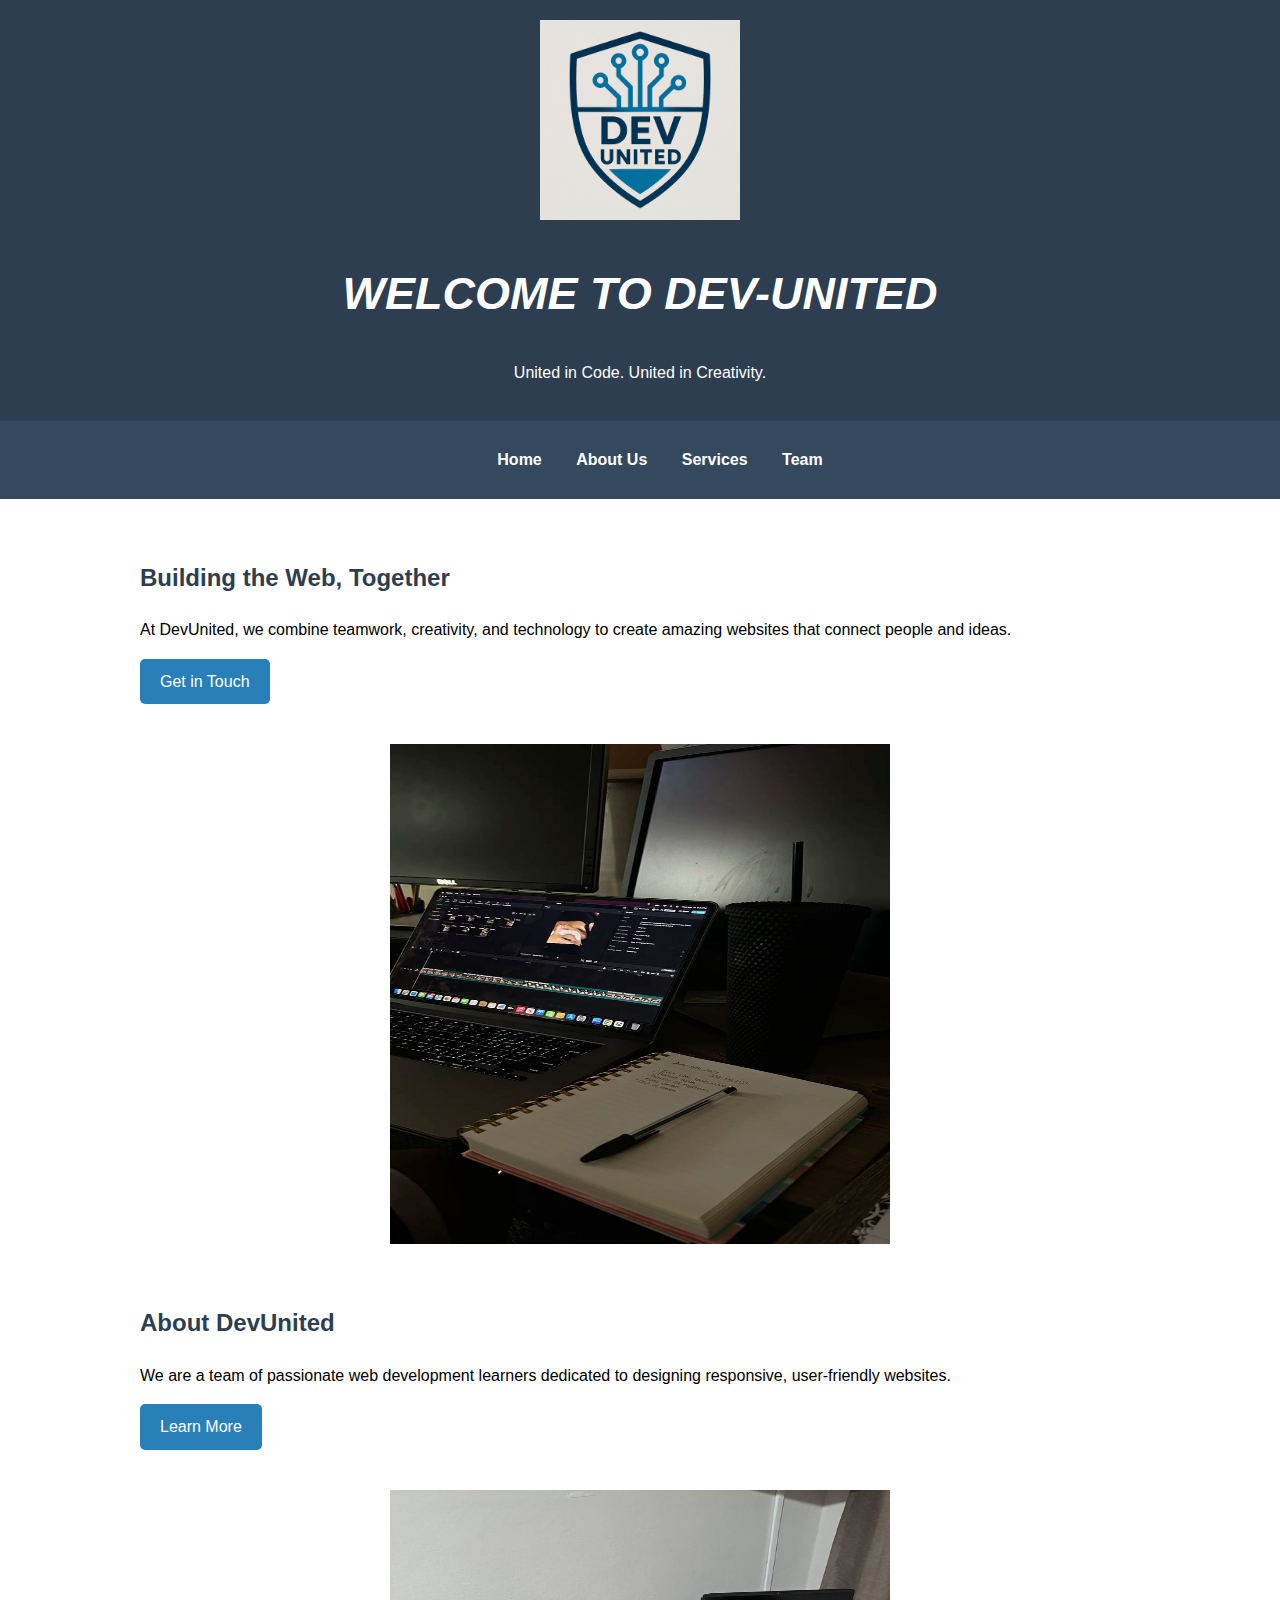
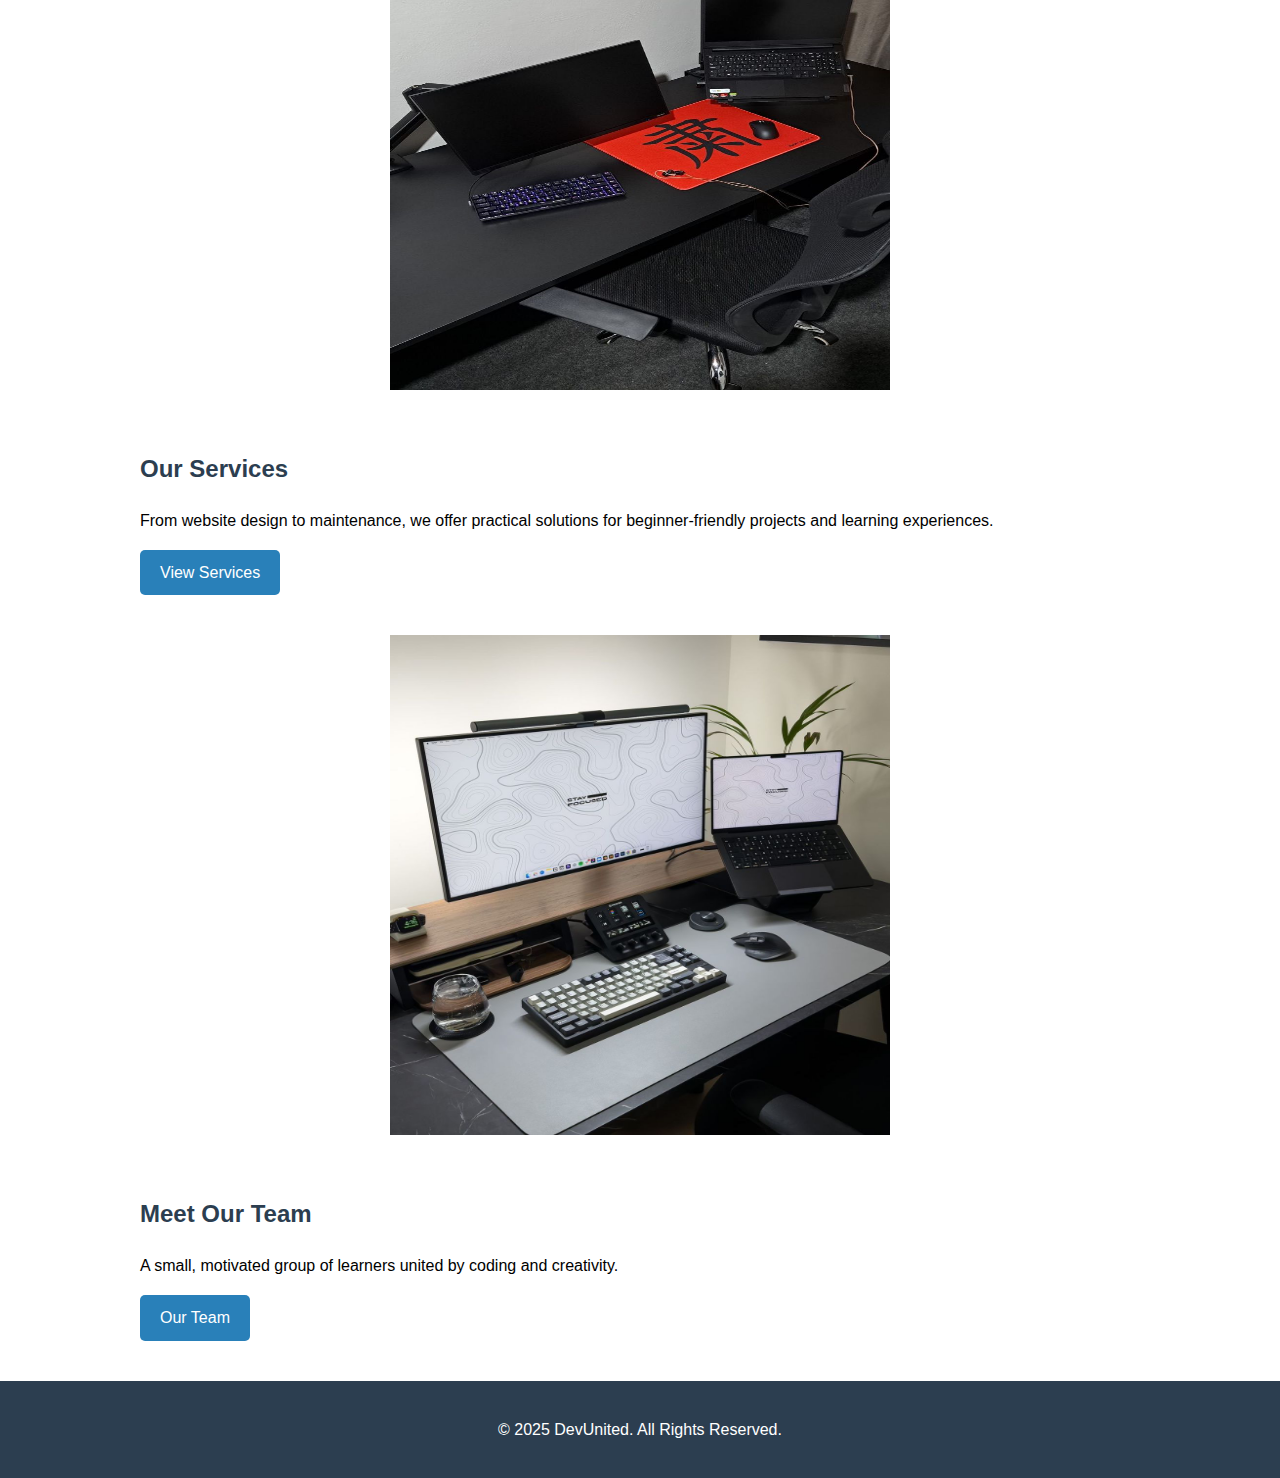
<file: index.html>
<!DOCTYPE html>
<html lang="en">

<head>
  <meta charset="UTF-8">
  <meta name="viewport" content="width=device-width, initial-scale=1.0">
  <title>DevUnited - Home</title>
  <link rel="stylesheet" href="style.css">
  <style>
    body {
      font-family: Arial, sans-serif;
      margin: 0;
      padding: 0;
      line-height: 1.6;
    }

    header {
      background-color: #2C3E50;
      color: white;
      padding: 20px 0;
      text-align: center;
    }

    nav {
      background-color: #34495E;
      padding: 10px 0;
      text-align: center;
    }

    nav a {
      color: #fff;
      margin: 0 15px;
      text-decoration: none;
      font-weight: bold;
    }

    section {
      padding: 40px 20px;
      max-width: 1000px;
      margin: auto;
    }

    footer {
      background-color: #2C3E50;
      color: #fff;
      text-align: center;
      padding: 20px 0;
    }

    h1,
    h2 {
      color: #2C3E50;
    }

    .btn {
      display: inline-block;
      background-color: #2980B9;
      color: #fff;
      padding: 10px 20px;
      text-decoration: none;
      border-radius: 5px;
    }
  </style>

</head>

<body>
  <header>
    <img src="DEV.jpg" alt="logo image" style="width: 200px; height: 200px">
    <h1>WELCOME TO DEV-UNITED</h1>
    <p>United in Code. United in Creativity.</p>
  </header>

  <nav class="Navigation-menu">
    <ul>
      <li><a href="index.html">Home</a></li>
      <li><a href="AboutUs.html">About Us</a></li>
      <li><a href="services.html">Services</a></li>
      <li><a href="../Group work/ourteam.html">Team</a></li>
    </ul>
  </nav>

  <section id="hero">
    <h2>Building the Web, Together</h2>
    <p>At DevUnited, we combine teamwork, creativity, and technology to create amazing websites that connect people and
      ideas.</p>
    <a href="AboutUs.html" class="btn">Get in Touch</a>
  </section>
  <img src="AS.jpg" alt="work life image" class="center-image">

  <section id="about-preview">
    <h2>About DevUnited</h2>
    <p>We are a team of passionate web development learners dedicated to designing responsive, user-friendly websites.
    </p>
    <a href="AboutUs.html" class="btn">Learn More</a>
  </section>
  <img src="Ass.jpg" alt="work life image" class="center-image">


  <section id="services-preview">
    <h2>Our Services</h2>
    <p>From website design to maintenance, we offer practical solutions for beginner-friendly projects and learning
      experiences.</p>
    <a href="services.html" class="btn">View Services</a>
  </section>
  <img src="Asss.jpg" alt="work life image" class="center-image">

  <section id="team-preview">
    <h2>Meet Our Team</h2>
    <p>A small, motivated group of learners united by coding and creativity.</p>
    <a href="ourteam.html" class="btn">Our Team</a>
  </section>

  <footer>
    <p>&copy; 2025 DevUnited. All Rights Reserved.</p>
  </footer>

</body>

</html>
</file>
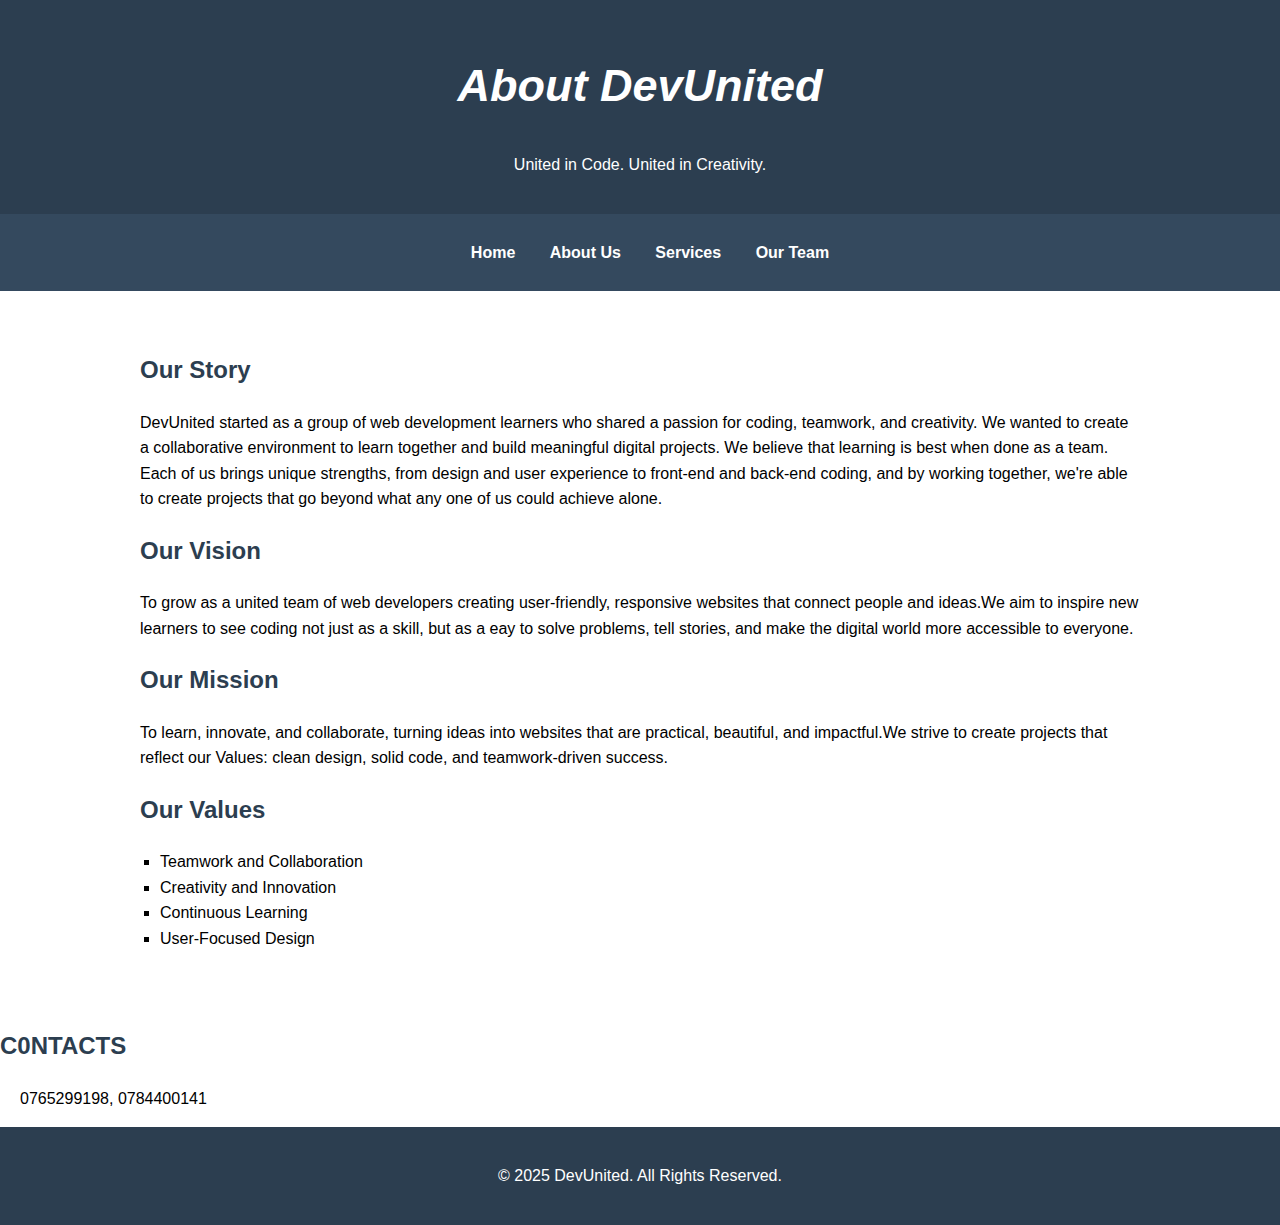
<file: AboutUs.html>
<!DOCTYPE html>
<html lang="en">
<head>
  <meta charset="UTF-8">
  <meta name="viewport" content="width=device-width, initial-scale=1.0">
  <title>About Us - DevUnited</title>
    <link rel="stylesheet" href="style.css">

  <style>
    body { font-family: Arial, sans-serif; margin: 0; padding: 0; line-height: 1.6; }
    header { background-color: #2C3E50; color: #fff; padding: 20px 0; text-align: center; }
    nav { background-color: #34495E; padding: 10px 0; text-align: center; }
    nav a { color: #fff; margin: 0 15px; text-decoration: none; font-weight: bold; }
    section { padding: 40px 20px; max-width: 1000px; margin: auto; }
    footer { background-color: #2C3E50; color: #fff; text-align: center; padding: 20px 0; }
    h1, h2 { color: #2C3E50; }
    ul { list-style-type: square; padding-left: 20px; }
  </style>
</head>

<body>

  <header>
    <h1>About DevUnited</h1>
    <p>United in Code. United in Creativity.</p>
  </header>

  <nav>
    <ul>
     <li><a href="index.html">Home</a></li>
     <li><a href="AboutUs.html">About Us</a></li>
     <li><a href="services.html">Services</a></li>
     <li><a href="ourteam.html">Our Team</a></li>
    </ul>
  </nav>

  <section id="our-story">
    <h2>Our Story</h2>
    <p>DevUnited started as a group of web development learners who shared a passion for coding, teamwork, and creativity. We wanted to create a collaborative environment to learn together and build meaningful digital projects. We believe that learning is best when done as a team. Each of us brings unique strengths, from design and user experience to front-end and back-end coding, and by working together, we're able to create projects that go beyond what any one of us could achieve alone.</p>
  

  
    <h2>Our Vision</h2>
    <p>To grow as a united team of web developers creating user-friendly, responsive websites that connect people and ideas.We aim to inspire new learners to see coding not just as a skill, but as a eay to solve problems, tell stories, and make the digital world more accessible to everyone.</p>
  
  
 
    <h2>Our Mission</h2>
    <p>To learn, innovate, and collaborate, turning ideas into websites that are practical, beautiful, and impactful.We strive to create projects that reflect our Values: clean design, solid code, and teamwork-driven success.</p>
  

 
  
    <h2>Our Values</h2>
    <ul>
      <li>Teamwork and Collaboration</li>
      <li>Creativity and Innovation</li>
      <li>Continuous Learning</li>
      <li>User-Focused Design</li>
    </ul>
  </section>
 
     <h2><b>C0NTACTS</b></h2>
     <ul> 0765299198, 0784400141</ul>
  

  <footer>
    <p>&copy; 2025 DevUnited. All Rights Reserved.</p>
  </footer>

</body>
</html>
</file>
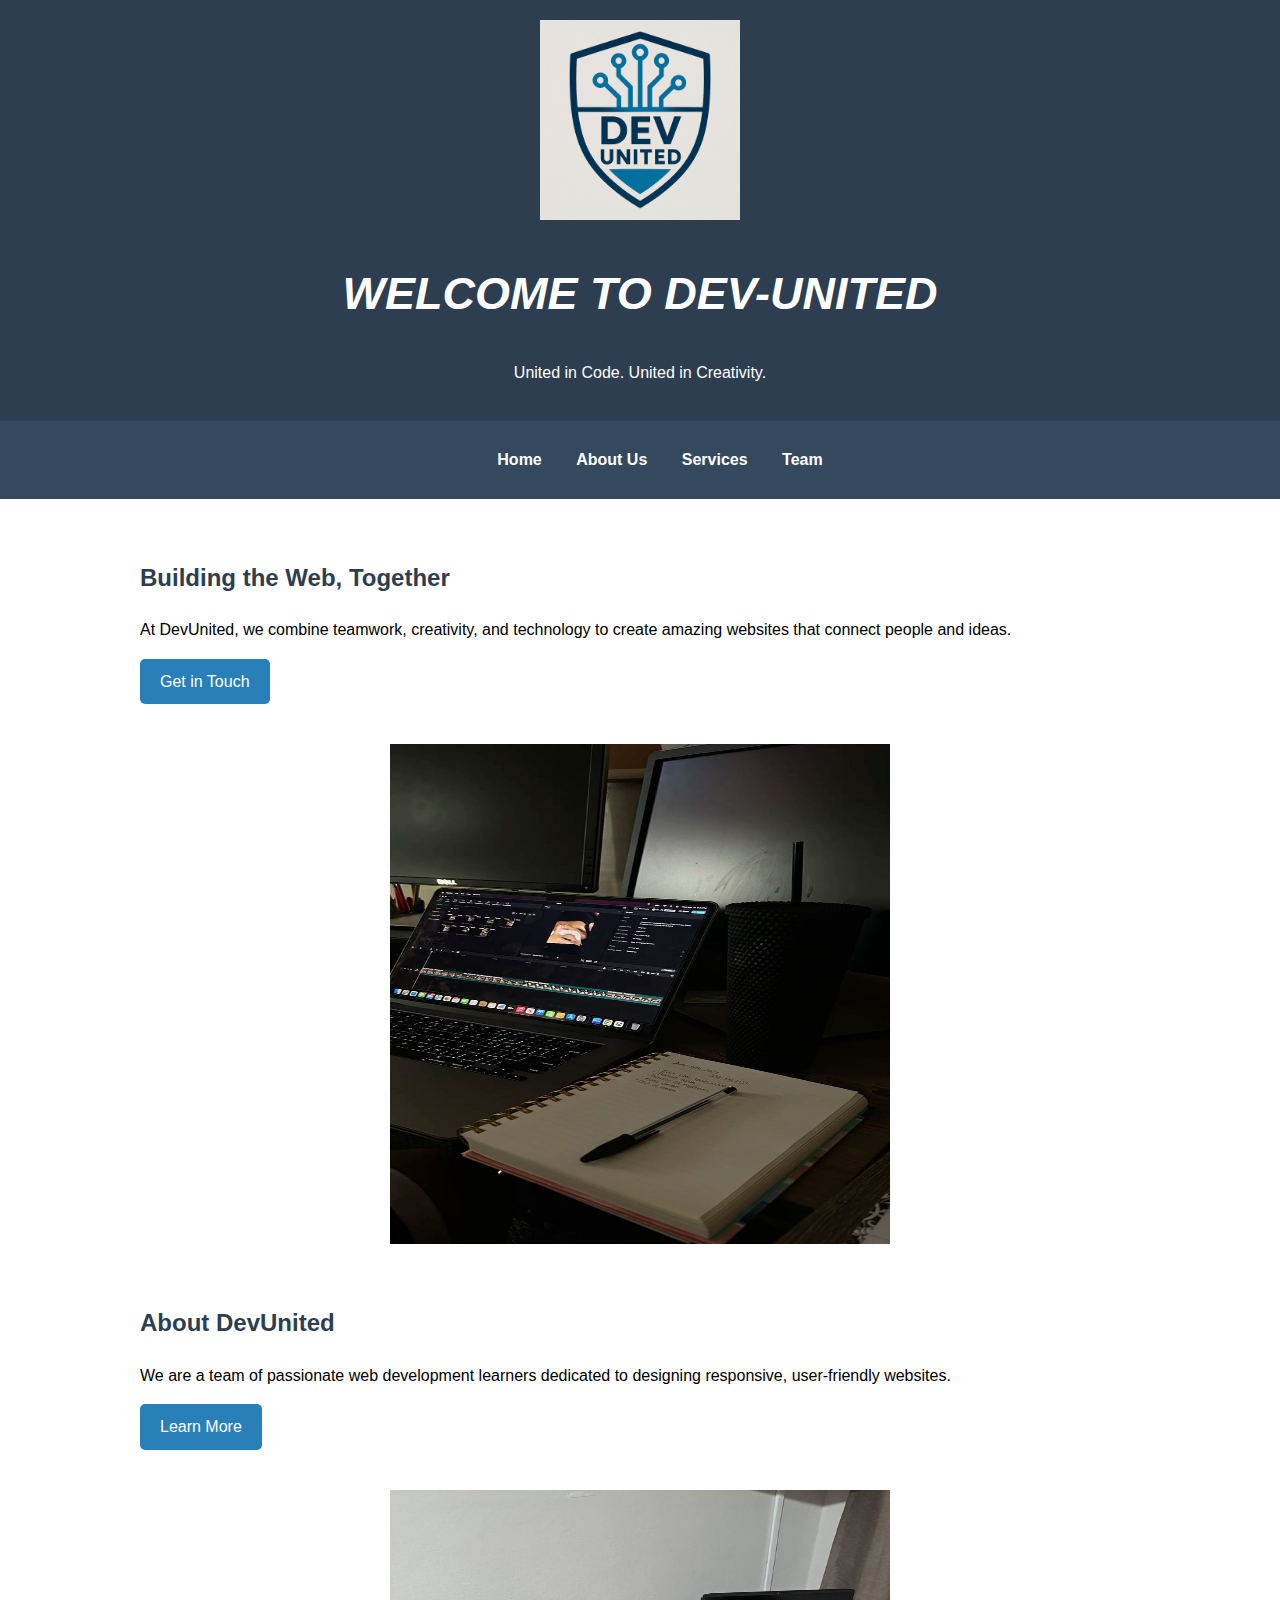
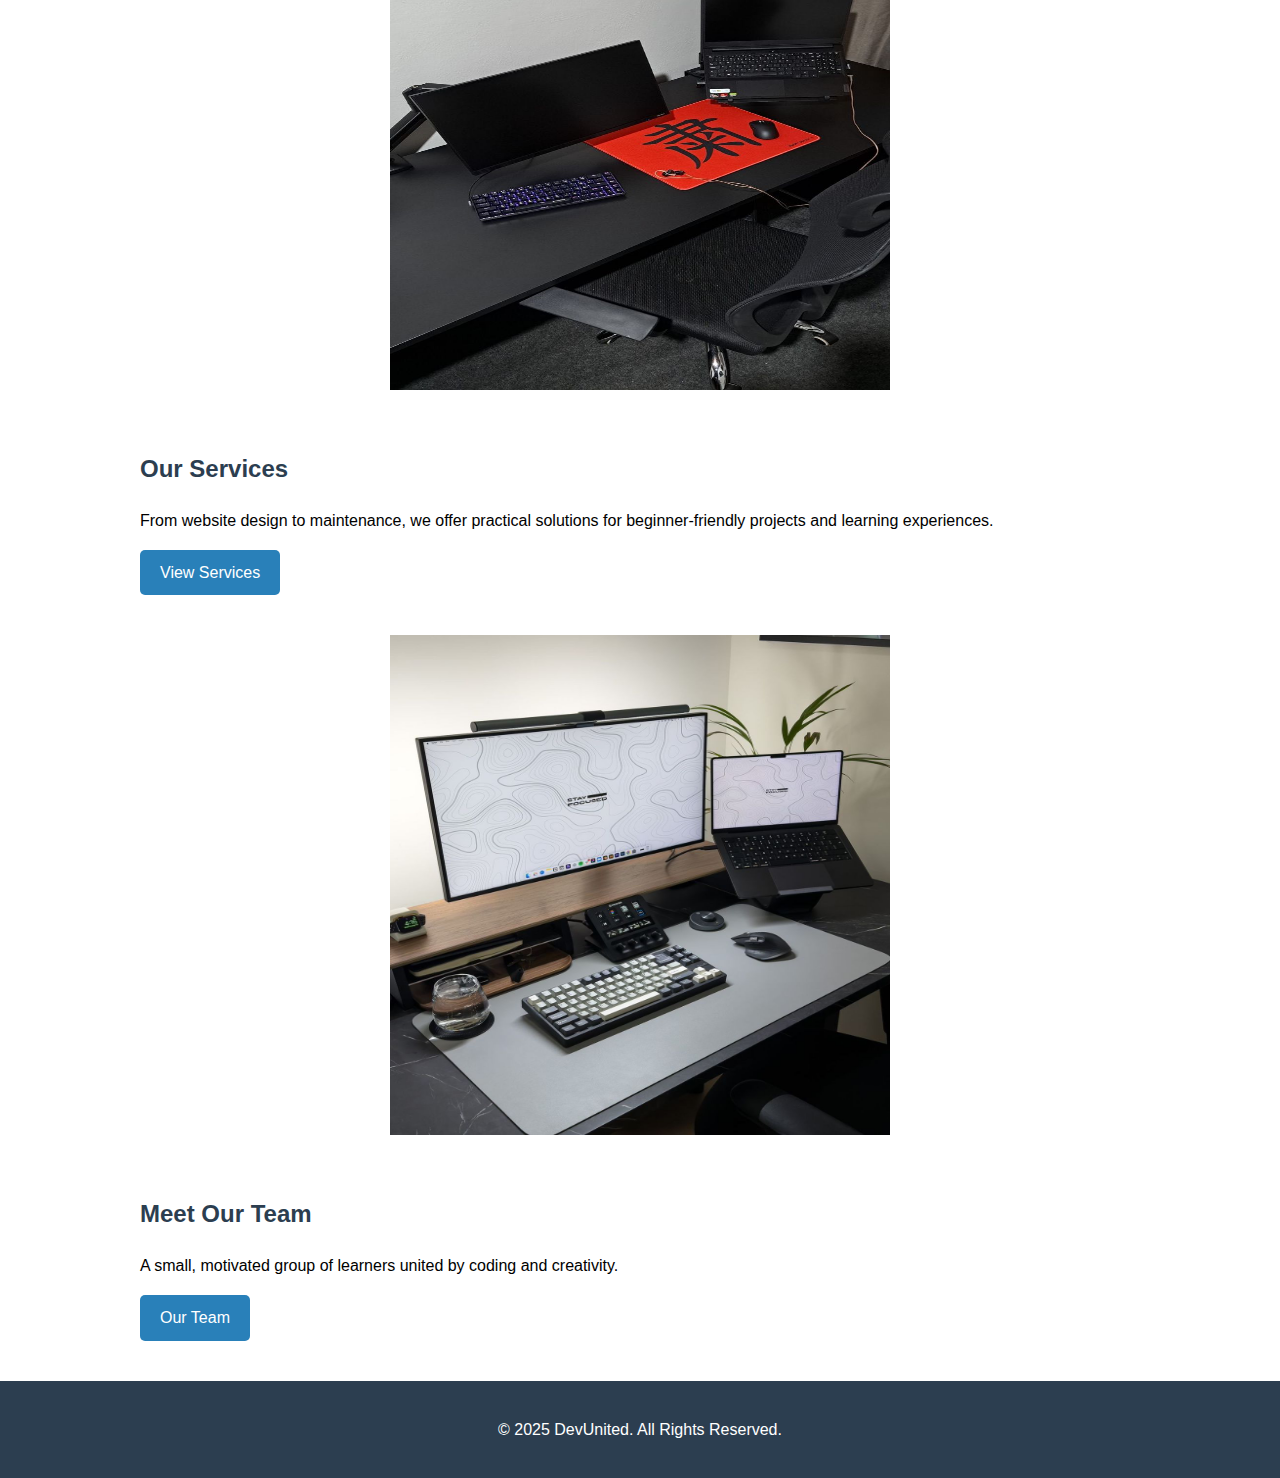
<file: home.html>
<!DOCTYPE html>
<html lang="en">

<head>
  <meta charset="UTF-8">
  <meta name="viewport" content="width=device-width, initial-scale=1.0">
  <title>DevUnited - Home</title>
  <link rel="stylesheet" href="style.css">
  <style>
    body {
      font-family: Arial, sans-serif;
      margin: 0;
      padding: 0;
      line-height: 1.6;
    }

    header {
      background-color: #2C3E50;
      color: white;
      padding: 20px 0;
      text-align: center;
    }

    nav {
      background-color: #34495E;
      padding: 10px 0;
      text-align: center;
    }

    nav a {
      color: #fff;
      margin: 0 15px;
      text-decoration: none;
      font-weight: bold;
    }

    section {
      padding: 40px 20px;
      max-width: 1000px;
      margin: auto;
    }

    footer {
      background-color: #2C3E50;
      color: #fff;
      text-align: center;
      padding: 20px 0;
    }

    h1,
    h2 {
      color: #2C3E50;
    }

    .btn {
      display: inline-block;
      background-color: #2980B9;
      color: #fff;
      padding: 10px 20px;
      text-decoration: none;
      border-radius: 5px;
    }
  </style>

</head>

<body>
  <header>
    <img src="DEV.jpg" alt="logo image" style="width: 200px; height: 200px">
    <h1>WELCOME TO DEV-UNITED</h1>
    <p>United in Code. United in Creativity.</p>
  </header>

  <nav class="Navigation-menu">
    <ul>
      <li><a href="home.html">Home</a></li>
      <li><a href="AboutUs.html">About Us</a></li>
      <li><a href="services.html">Services</a></li>
      <li><a href="../Group work/ourteam.html">Team</a></li>
    </ul>
  </nav>

  <section id="hero">
    <h2>Building the Web, Together</h2>
    <p>At DevUnited, we combine teamwork, creativity, and technology to create amazing websites that connect people and
      ideas.</p>
    <a href="AboutUs.html" class="btn">Get in Touch</a>
  </section>
  <img src="AS.jpg" alt="work life image" class="center-image">

  <section id="about-preview">
    <h2>About DevUnited</h2>
    <p>We are a team of passionate web development learners dedicated to designing responsive, user-friendly websites.
    </p>
    <a href="AboutUs.html" class="btn">Learn More</a>
  </section>
  <img src="Ass.jpg" alt="work life image" class="center-image">


  <section id="services-preview">
    <h2>Our Services</h2>
    <p>From website design to maintenance, we offer practical solutions for beginner-friendly projects and learning
      experiences.</p>
    <a href="services.html" class="btn">View Services</a>
  </section>
  <img src="Asss.jpg" alt="work life image" class="center-image">

  <section id="team-preview">
    <h2>Meet Our Team</h2>
    <p>A small, motivated group of learners united by coding and creativity.</p>
    <a href="ourteam.html" class="btn">Our Team</a>
  </section>

  <footer>
    <p>&copy; 2025 DevUnited. All Rights Reserved.</p>
  </footer>

</body>

</html>
</file>
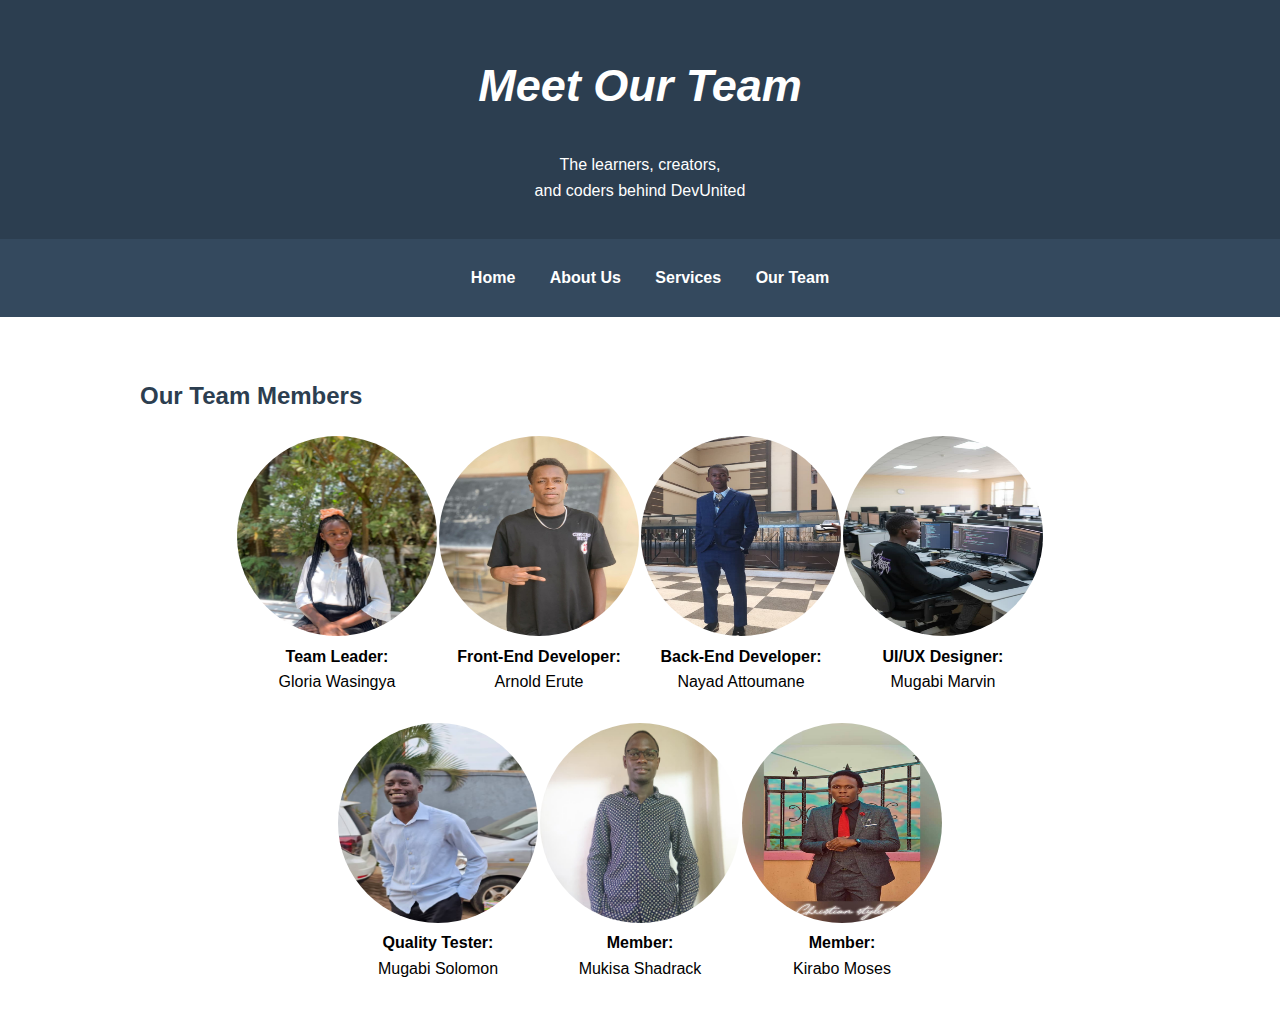
<file: ourteam.html>
<!DOCTYPE html>
<html lang="en">
<head>
  <meta charset="UTF-8">
  <meta name="viewport" content="width=device-width, initial-scale=1.0">
  <title>Team – DevUnited</title>
    <link rel="stylesheet" href="style.css">

  <style>
    body { font-family: Arial, sans-serif; margin: 0; padding: 0; line-height: 1.6; }
    header { background-color: #2C3E50; color: #fff; padding: 20px 0; text-align: center; }
    nav { background-color: #34495E; padding: 10px 0; text-align: center; }
    nav a { color: #fff; margin: 0 15px; text-decoration: none; font-weight: bold; }
    section { padding: 40px 20px; max-width: 1000px; margin: auto; }
    footer { background-color: #2C3E50; color: #fff; text-align: center; padding: 20px 0; }
    h1, h2 { color: #2C3E50; }
    ul { list-style-type: square; padding-left: 20px; }
  </style>
</head>

<body>

  <header>
    <h1>Meet Our Team</h1>
    <p>The learners, creators, <br>and coders behind DevUnited</p>
  </header>

  <nav>
        <ul>
     <li><a href="index.html">Home</a></li>
     <li><a href="AboutUs.html">About Us</a></li>
     <li><a href="services.html">Services</a></li>
     <li><a href="ourteam.html">Our Team</a></li>
    </ul>
  </nav>

  <section id="team-members">
  <h2>Our Team Members</h2>

  <table border="0" style="border-collapse: collapse; text-align: center; margin: auto;">
    <tr>
      <td>
        <img src="Kastu.jpg" alt="Team Leader" width="150" style="width: 200px; height: 200px; border-radius: 60%;"><br>
        <strong>Team Leader:</strong><br> Gloria Wasingya
      </td>
      <td>
        <img src="Arnold.jpg" alt="Front-End Developer" width="150" style="width: 200px; height: 200px; border-radius: 60%;"><br>
        <strong>Front-End Developer:</strong><br> Arnold Erute
      </td>
      <td>
        <img src="Nayad.jpg" alt="Back-End Developer"
             style="width: 200px; height: 200px; border-radius: 60%;"><br>
        <strong>Back-End Developer:</strong><br> Nayad Attoumane
      </td>
      <td>
        <img src="MA.jpg" alt="UI/UX Designer" width="150" style="width: 200px; height: 200px; border-radius: 60%;"><br>
        <strong>UI/UX Designer:</strong><br> Mugabi Marvin
      </td>
    </tr>
  </table>

  <br>

  <table border="0" style="border-collapse: collapse; text-align: center; margin: auto;">
    <tr>
      
      <td>
        <img src="Solo.jpg" alt="Quality Tester" width="150" style="width: 200px; height: 200px; border-radius: 60%;"><br>
        <strong>Quality Tester:</strong><br> Mugabi Solomon
      </td>
      <td>
        <img src="Shadrack.jpg" alt="Member" width="150" style="width: 200px; height: 200px; border-radius: 60%;"><br>
        <strong>Member:</strong><br> Mukisa Shadrack
      </td>
      <td>
        <img src="Moses.jpg" alt="Member" width="150" style="width: 200px; height: 200px; border-radius: 60%;"><br>
        <strong>Member:</strong><br> Kirabo Moses
      </td>
    </tr>
  </table>
</section>
</file>
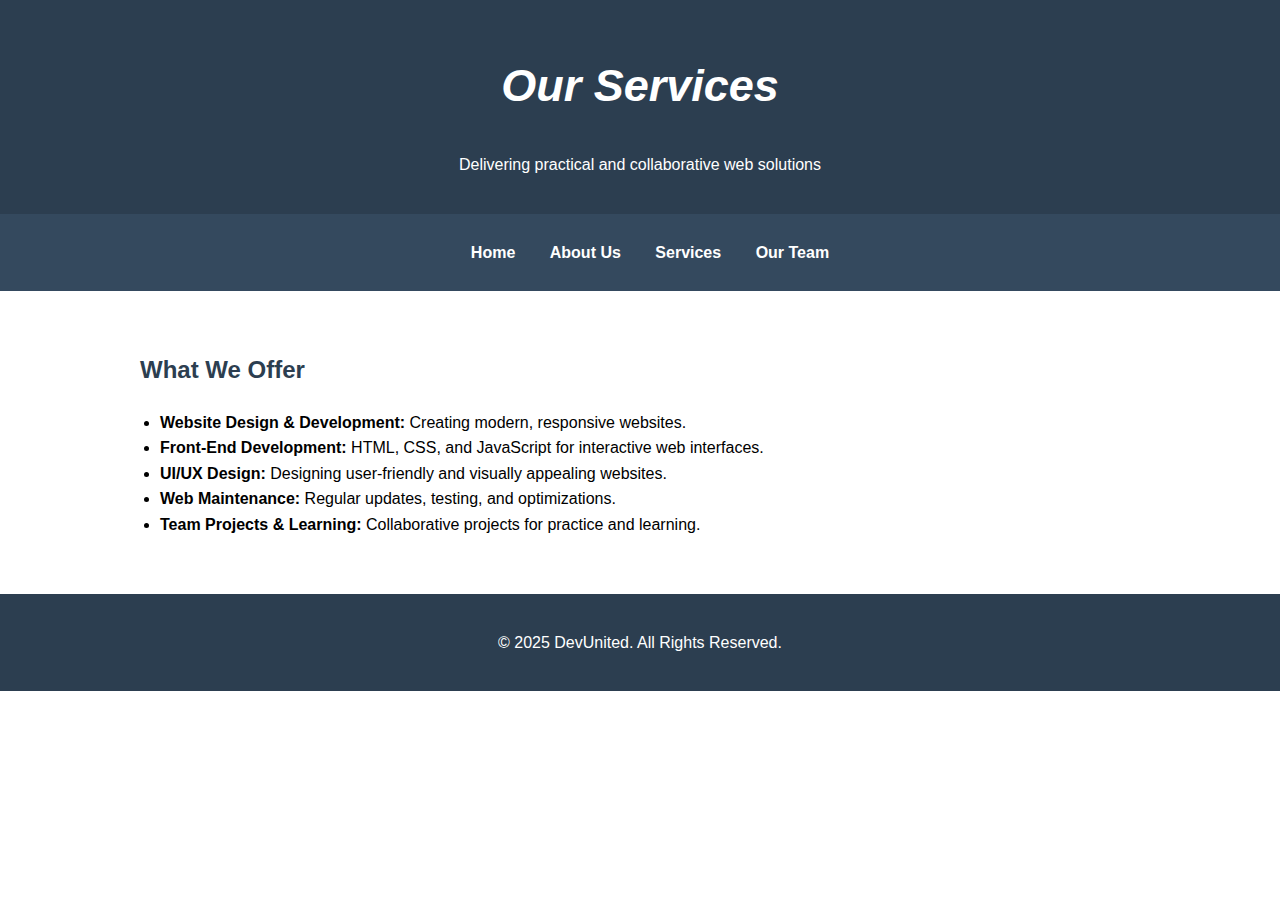
<file: services.html>
<!DOCTYPE html>
<html lang="en">
<head>
  <meta charset="UTF-8">
  <meta name="viewport" content="width=device-width, initial-scale=1.0">
  <title>Services – DevUnited</title>
    <link rel="stylesheet" href="style.css">

  <style>
    body { font-family: Arial, sans-serif; margin: 0; padding: 0; line-height: 1.6; }
    header { background-color: #2C3E50; color: #fff; padding: 20px 0; text-align: center; }
    nav { background-color: #34495E; padding: 10px 0; text-align: center; }
    nav a { color: #fff; margin: 0 15px; text-decoration: none; font-weight: bold; }
    section { padding: 40px 20px; max-width: 1000px; margin: auto; }
    footer { background-color: #2C3E50; color: #fff; text-align: center; padding: 20px 0; }
    h1, h2 { color: #2C3E50; }
    ul { list-style-type: disc; padding-left: 20px; }
  </style>
</head>

<body>

  <header>
    <h1>Our Services</h1>
    <p>Delivering practical and collaborative web solutions</p>
  </header>

  <nav>
    <ul>
     <li><a href="index.html">Home</a></li>
     <li><a href="AboutUs.html">About Us</a></li>
     <li><a href="services.html">Services</a></li>
     <li><a href="ourteam.html">Our Team</a></li>
    </ul>
  </nav>

  <section id="services-list">
    <h2>What We Offer</h2>
    <ul>
      <li><strong>Website Design & Development:</strong> Creating modern, responsive websites.</li>
      <li><strong>Front-End Development:</strong> HTML, CSS, and JavaScript for interactive web interfaces.</li>
      <li><strong>UI/UX Design:</strong> Designing user-friendly and visually appealing websites.</li>
      <li><strong>Web Maintenance:</strong> Regular updates, testing, and optimizations.</li>
      <li><strong>Team Projects & Learning:</strong> Collaborative projects for practice and learning.</li>
    </ul>
  </section>

  <footer>
    <p>&copy; 2025 DevUnited. All Rights Reserved.</p>
  </footer>

</body>
</html>
</file>
<file: style.css>
header>h1{
    color: white;
    font-size: 45px;
    font-style: oblique;
}
nav>ul>li>a:hover{
    color: white;
    font-weight: bold;
    font-size: 25px;
}
nav>ul>li{
    list-style-type: none;
    display: inline;

}

.active{
    color: blue;
    font-weight: bold;
    font-size: 25px;

}
.center-image {
    display: block;
    margin-left: auto;
    margin-right: auto;
    width: 500px;
    height: 500px ;
}
</file>
